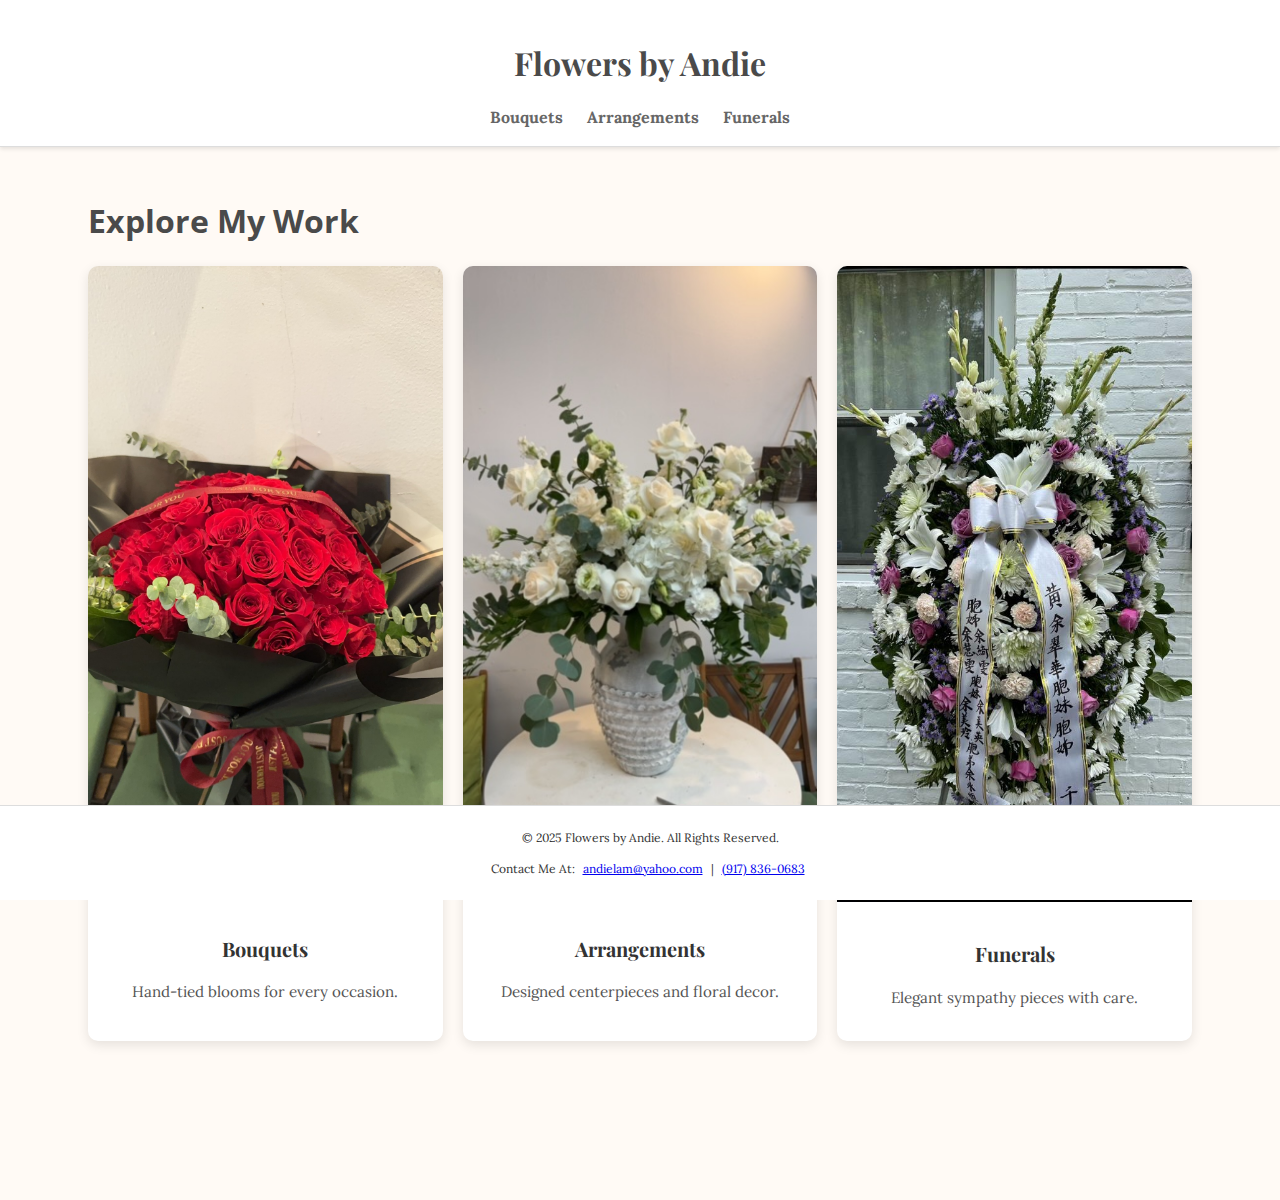
<file: index.html>
<!DOCTYPE html>
<html lang="en">
<head>
    <meta charset="UTF-8">
    <meta name="viewport" content="width=device-width, initial-scale=1.0">
    <meta name="description" content="Flowers by Andie - Exquisite bouquets, arrangements, and floral designs for every occasion.">
    <title>Flowers by Andie</title>
    <link rel="stylesheet" href="css/styles.css">
    <link href="https://fonts.googleapis.com/css2?family=Playfair+Display&family=Lora&display=swap" rel="stylesheet">
    <link href="https://fonts.googleapis.com/css2?family=Playfair+Display&family=Source+Sans+Pro:wght@300;400;600&display=swap" rel="stylesheet">
    <link href="https://fonts.googleapis.com/css2?family=Open+Sans:ital,wght@0,300..800;1,300..800&display=swap" rel="stylesheet">


</head>
<body>
    <header>
        <h1>Flowers by Andie</h1>
        <nav>
            <a href="bouquets.html">Bouquets</a>
            <a href="arrangements.html">Arrangements</a>
            <a href="funeral.html">Funerals</a>
        </nav>
    </header>
    
    <main>
        <section class="category-preview" aria-label="Portfolio Categories">
            <h2>Explore My Work</h2>
            <div class="grid-categories">
                <a href="bouquets.html" class="category-card">
                    <img src="images/bouquets/bouquet5.jpeg" alt="Bouquet Preview">
                    <div class="card-text">
                        <h3>Bouquets</h3>
                        <p>Hand-tied blooms for every occasion.</p>
                    </div>
                </a>    
                <a href="arrangements.html" class="category-card">
                    <img src="images/arrangements/image3.jpeg" alt="Arrangement Preview">
                    <div class="card-text">
                        <h3>Arrangements</h3>
                        <p>Designed centerpieces and floral decor.</p>
                    </div>
                </a>
                <a href="funeral.html" class="category-card">
                    <img src="images/funeral/funeral14.jpeg" alt="Funeral Preview">
                    <div class="card-text">
                        <h3>Funerals</h3>
                        <p>Elegant sympathy pieces with care.</p>
                    </div>
                </a>    
            </div>
        </section>
    </main>

    <footer>
        <p>&copy; 2025 Flowers by Andie. All Rights Reserved.</p>
        <p>
            Contact Me At:
            <a href="mailto:andielam@yahoo.com">andielam@yahoo.com</a> |
            <a href="tel:9178360683">(917) 836-0683</a>
        </p>
    </footer>
</body>
</html>
</file>
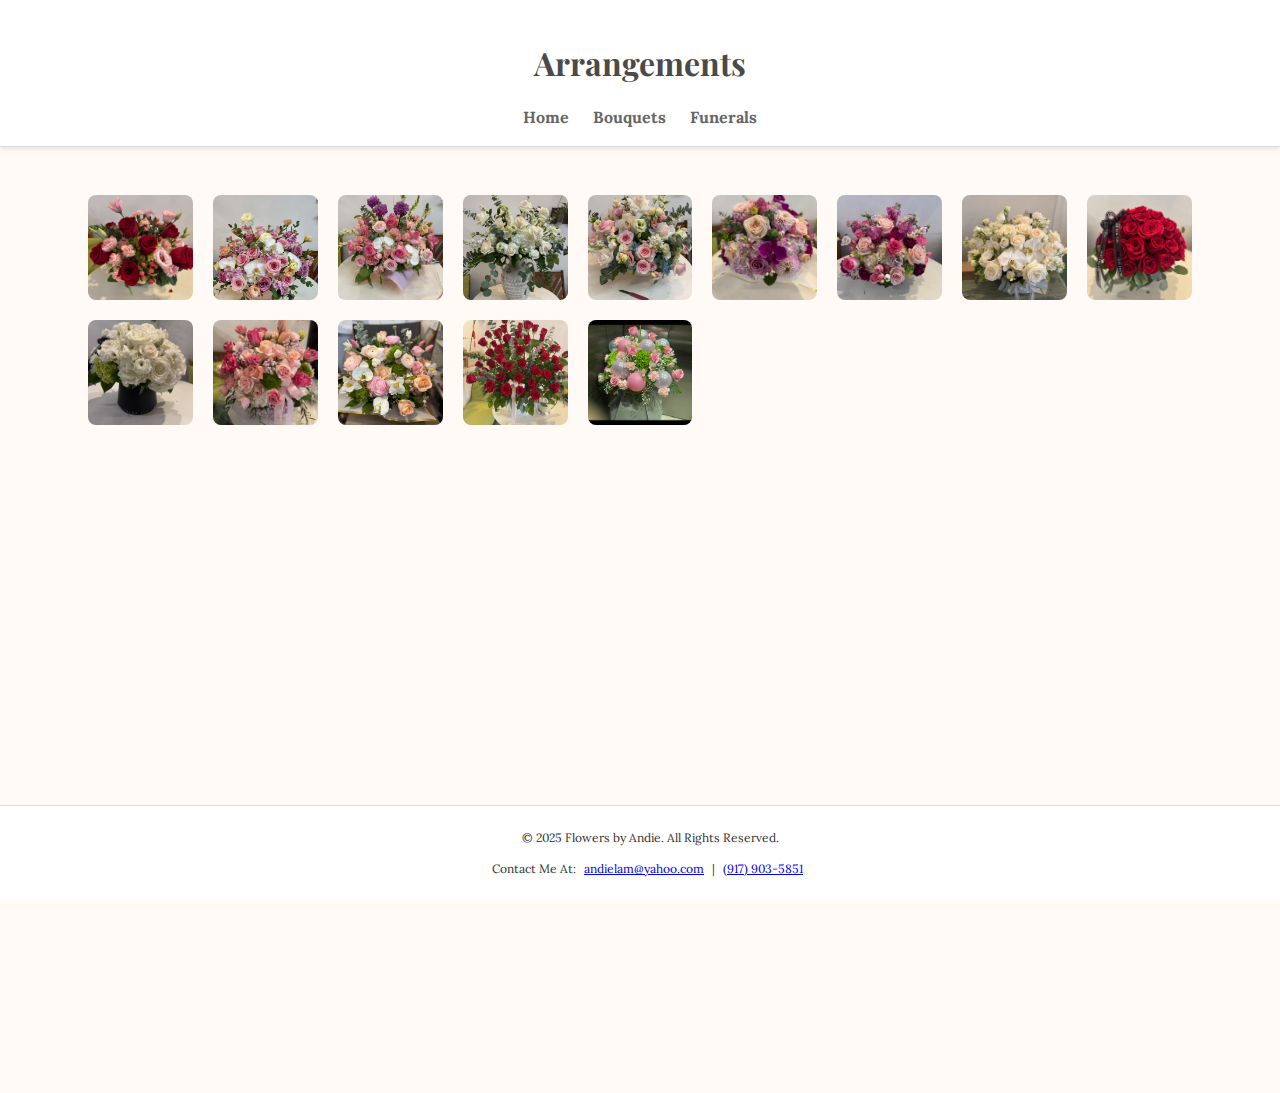
<file: arrangements.html>
<!DOCTYPE html>
<html lang="en">
<head>
    <meta charset="UTF-8">
    <meta name="viewport" content="width=device-width, initial-scale=1.0">
    <title>Arrangements | Flowers by Andie</title>
    <link rel="stylesheet" href="css/styles.css">
    <link href="https://fonts.googleapis.com/css2?family=Playfair+Display&family=Lora&display=swap" rel="stylesheet">
</head>
<body>
    <header>
        <h1>Arrangements</h1>
        <nav>
            <a href="index.html">Home</a>
            <a href="bouquets.html">Bouquets</a>
            <a href="funeral.html">Funerals</a>
        </nav>
    </header>

    <main>
        <div class="gallery">
            <img src="images/arrangements/arrange1.jpeg" alt="Arrangements 1">
            <img src="images/arrangements/arrange2.jpeg" alt="Arrangements 2">
            <img src="images/arrangements/image2.jpeg" alt="Arrangements 3"> 
            <img src="images/arrangements/image3.jpeg" alt="Arrangements 4">
            <img src="images/arrangements/image4.jpeg" alt="Arrangements 5">
            <img src="images/arrangements/image5.jpeg" alt="Arrangements 6">
            <img src="images/arrangements/image6.jpeg" alt="Arrangements 7">
            <img src="images/arrangements/image7.jpeg" alt="Arrangements 8">
            <img src="images/arrangements/image8.jpeg" alt="Arrangements 9">
            <img src="images/arrangements/image9.jpeg" alt="Arrangements 10">
            <img src="images/arrangements/image10.jpeg" alt="Arrangements 11">
            <img src="images/arrangements/image11.jpeg" alt="Arrangements 12">
            <img src="images/arrangements/image12.jpeg" alt="Arrangements 13">
            <img src="images/arrangements/image13.png" alt="Arrangements 14">
        </div>
    </main>

    <footer>
        <p>&copy; 2025 Flowers by Andie. All Rights Reserved.</p>
        <p>
            Contact Me At:
            <a href="mailto:andielam@yahoo.com">andielam@yahoo.com</a> |
            <a href="tel:9179035851">(917) 903-5851</a>
        </p>
    </footer>
</body>
</html>
</file>
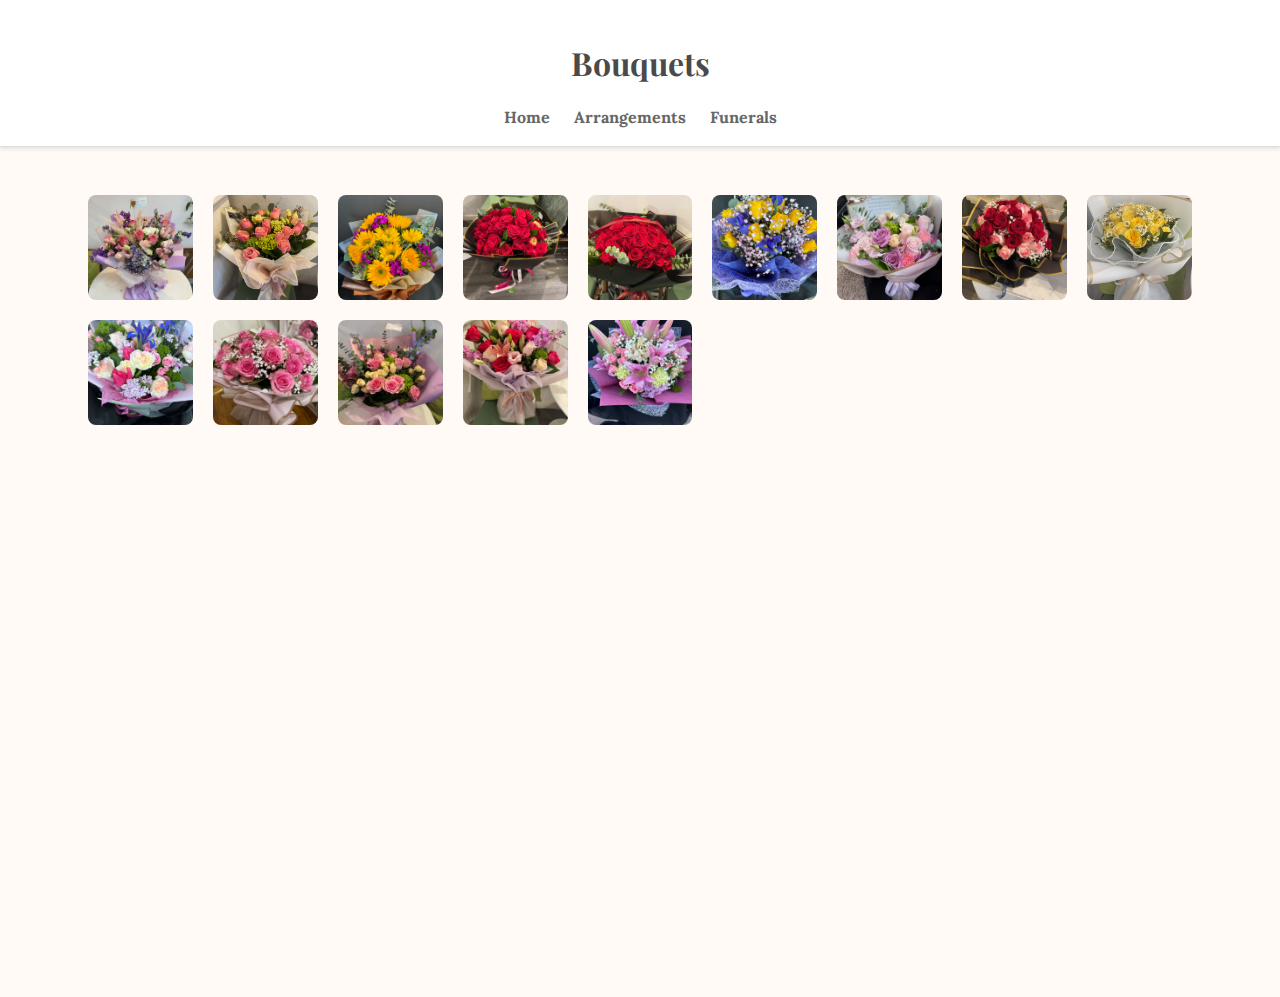
<file: bouquets.html>
<!DOCTYPE html>
<html lang="en">
<head>
    <meta charset="UTF-8">
    <meta name="viewport" content="width=device-width, initial-scale=1.0">
    <title>Bouquets | Flowers by Andie</title>
    <link rel="stylesheet" href="css/styles.css">
    <link href="https://fonts.googleapis.com/css2?family=Playfair+Display&family=Lora&display=swap" rel="stylesheet">

</head>
<body>
    <header>
        <h1>Bouquets</h1>
        <nav>
            <a href="index.html">Home</a>
            <a href="arrangements.html">Arrangements</a>
            <a href="funeral.html">Funerals</a>
        </nav>
    </header>

    <main>
        <div class="gallery">
            <img src="images/bouquets/bouquet1.jpeg" alt="Bouquet 1">
            <img src="images/bouquets/bouquet2.jpeg" alt="Bouquet 2">
            <img src="images/bouquets/bouquet3.jpeg" alt="Bouquet 3"> 
            <img src="images/bouquets/bouquet4.jpeg" alt="Bouquet 4">
            <img src="images/bouquets/bouquet5.jpeg" alt="Bouquet 5">
            <img src="images/bouquets/bouquet6.jpeg" alt="Bouquet 6">
            <img src="images/bouquets/bouquet7.jpeg" alt="Bouquet 7">
            <img src="images/bouquets/bouquet8.jpeg" alt="Bouquet 8">
            <img src="images/bouquets/bouquet9.jpeg" alt="Bouquet 9">
            <img src="images/bouquets/bouquet10.jpeg" alt="Bouquet 10">
            <img src="images/bouquets/bouquet11.jpeg" alt="Bouquet 11">
            <img src="images/bouquets/bouquet12.jpeg" alt="Bouquet 12">
            <img src="images/bouquets/bouquet13.jpeg" alt="Bouquet 13">
            <img src="images/bouquets/bouquet14.jpeg" alt="Bouquet 14">
        </div>
    </main>
</body>
</html>
</file>
<file: css/styles.css>
/* General styles for full-page height */
html, body {
    background-color: #fffaf5;
    font-family: "Lora", serif;
    margin: 0;
    padding: 0;
    color: #333;
    line-height: 1.6;
    height: 100%; /* Ensure full height of viewport */
}

/* Header styling */
header {
    background-color: #fff;
    padding: 1rem;
    text-align: center;
    border-bottom: 1px solid #ddd;
    box-shadow: 0 2px 4px rgba(0, 0, 0, 0.1); /* Adds subtle depth */
}

/* Navigation links */
nav {
    margin-top: 0.5rem;
}

nav a {
    margin: 0 10px;
    text-decoration: none;
    color: #666;
    font-weight: bold;
    transition: color 0.3s ease;
}

nav a:hover {
    color: green;
}

/* Main content styling */
main {
    /* text-align: center; */
    min-height: calc(100vh - 50px); /* Dynamically adjusts based on footer height */
    padding: 2rem;
    max-width: 1200px; /* Constrain content width */
    margin: auto; /* Center content horizontally */
    box-sizing: border-box; /* Includes padding in calculations */
}

/* Heading styles */
h1 {
    font-family: "Playfair Display", serif;
    color: #4a4a4a;
    margin-bottom: 1rem;
}

.category-preview {
    padding: 1rem 1rem 2rem 1rem;
    text-align: center;
}

.category-preview h2 {
    font-family: "Open Sans", serif;
    font-size: 2rem;
    margin-top: 0;
    margin-bottom: 1.25rem;
    color: #4a4a4a;
    text-align: left;
}

.grid-categories {
    display: grid;
    grid-template-columns: repeat(auto-fit, minmax(260px, 1fr));
    gap: 20px;
    justify-items: center;
}

.category-card {
    text-decoration: none;
    color: inherit;
    border-radius: 10px;
    overflow: hidden;
    box-shadow: 0 4px 12px rgba(0, 0, 0, 0.1);
    transition: transform 0.3s ease, box-shadow 0.3s ease;
    background-color: #fff;
    max-width: 100%;
}

.category-card img {
    width: 100%;
    height: auto;
    object-fit: cover;
    display: block;
}

.card-text {
    padding: 1rem;
}

.card-text h3 {
    font-size: 1.25rem;
    margin-bottom: 0.5rem;
    font-family: "Playfair Display", serif;
}

.card-text p {
    font-size: 0.95rem;
    color: #555;
    font-family: "Lora", serif;
}

/* Gallery styling */
.gallery {
    display: grid;
    grid-template-columns: repeat(auto-fit, minmax(100px, 1fr)); /* Adjusts flexibly to screen size */
    gap: 20px; /* Restores space between images */
    padding: 1rem; /* Adds padding around the gallery */
    align-items: start; /* Ensures proper alignment */
}

.gallery img {
    width: 100%;
    aspect-ratio: 1 / 1;
    /* height: 200px; */
    object-fit: cover;
    border-radius: 8px;
}

@media (max-width: 480px) {
    .gallery{
        grid-template-columns: repeat(auto-fit,minmax(100, 1fr));
        gap: 8px;
    }

    .gallery img {
        aspect-ratio: 1 / 1;
    }

    .category-preview {
        padding: 1rem 0.5rem;
    }

    .grid-categories {
        gap: 12px;
    }

    .card-text {
        padding: 0.75rem;
    }

    .card-text h3 {
        font-size: 1rem;
    }

    .card-text p {
        font-size: 0.85rem;
    }
}

.gallery img:hover {
    transform: scale(1.05);
    box-shadow: 0 4px 12px rgba(0, 0, 0, 0.2);
}

/* Footer styling */
footer {
    background-color: #fff;
    text-align: center;
    font-size: 12px;
    padding: 10px; /* Adds spacing for better readability */
    position: sticky;
    bottom: 0;
    width: 100%; /* Stretches the footer across the screen */
    border-top: 1px solid #ddd; /* Adds a clean divider */
}

footer a {
    padding: 5px;
}

footer a:hover {
    color: green; /* Adds subtle interactivity to links */
}
</file>
